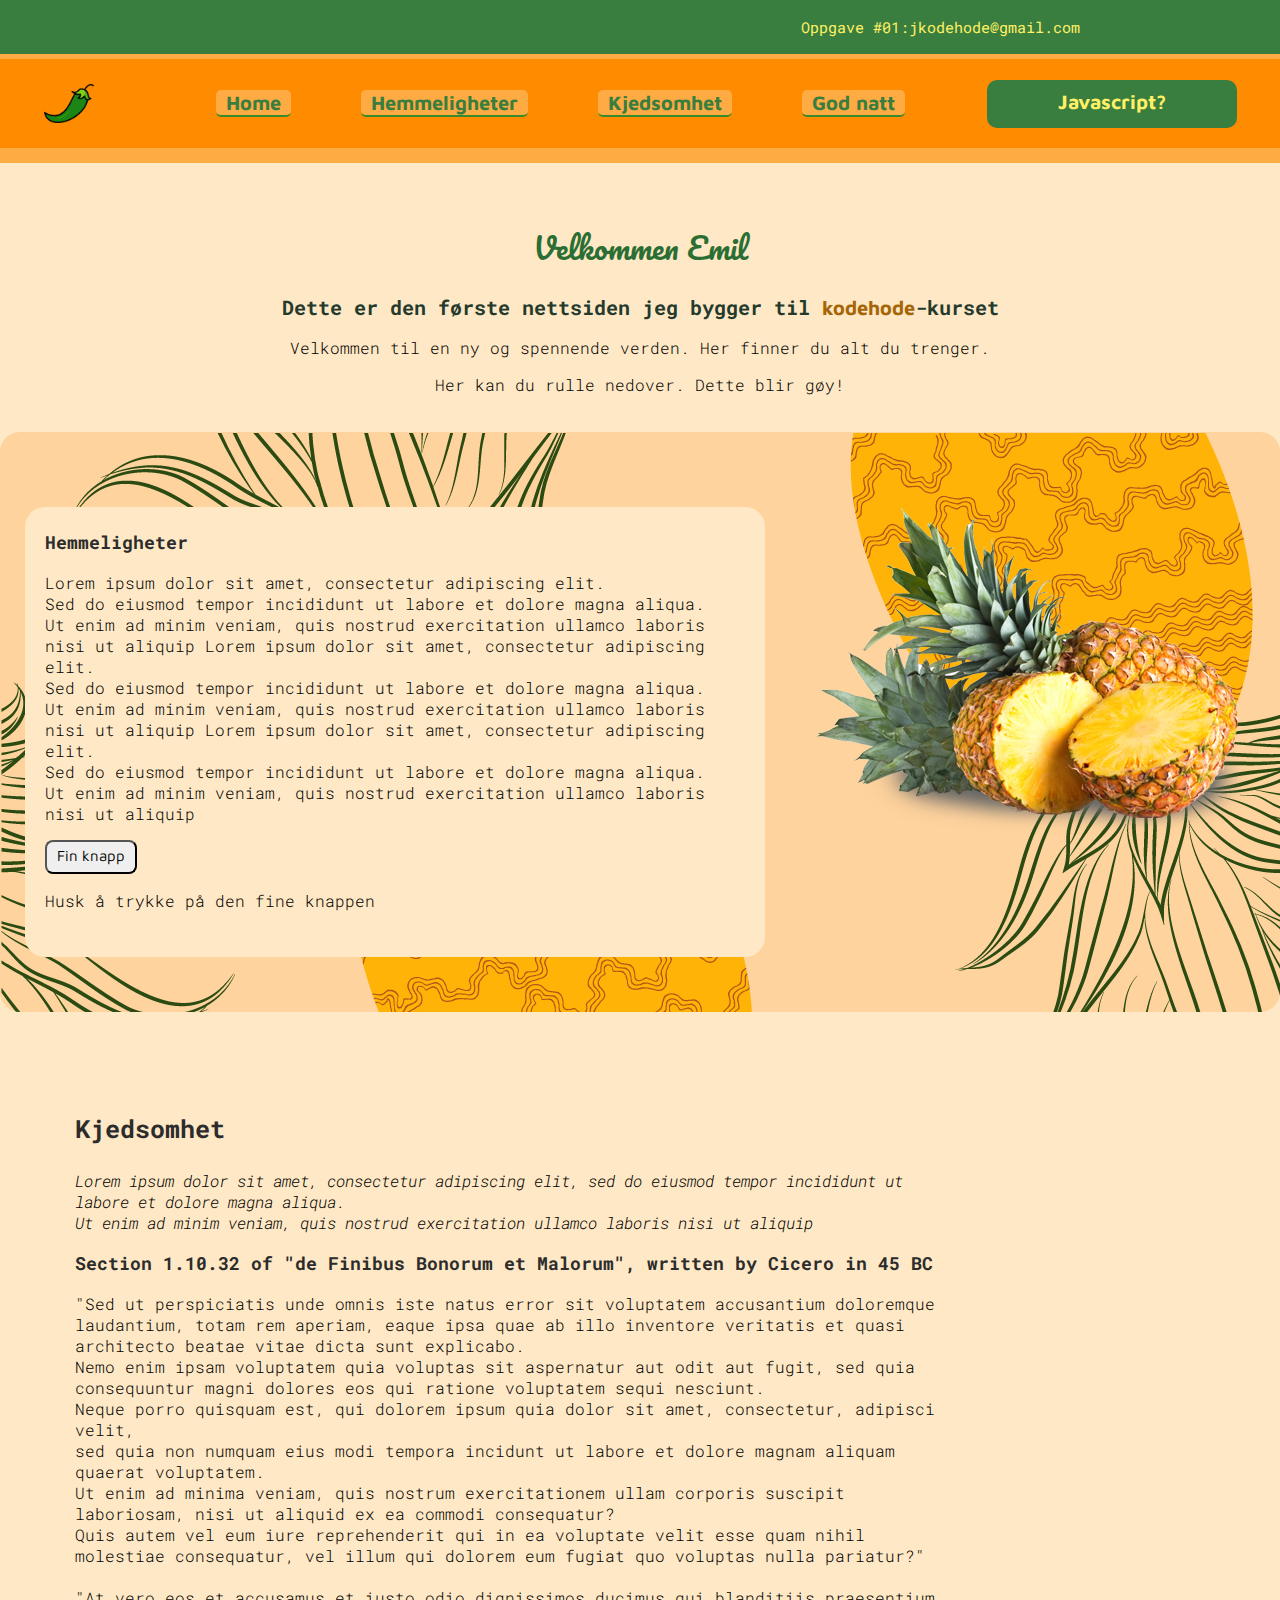
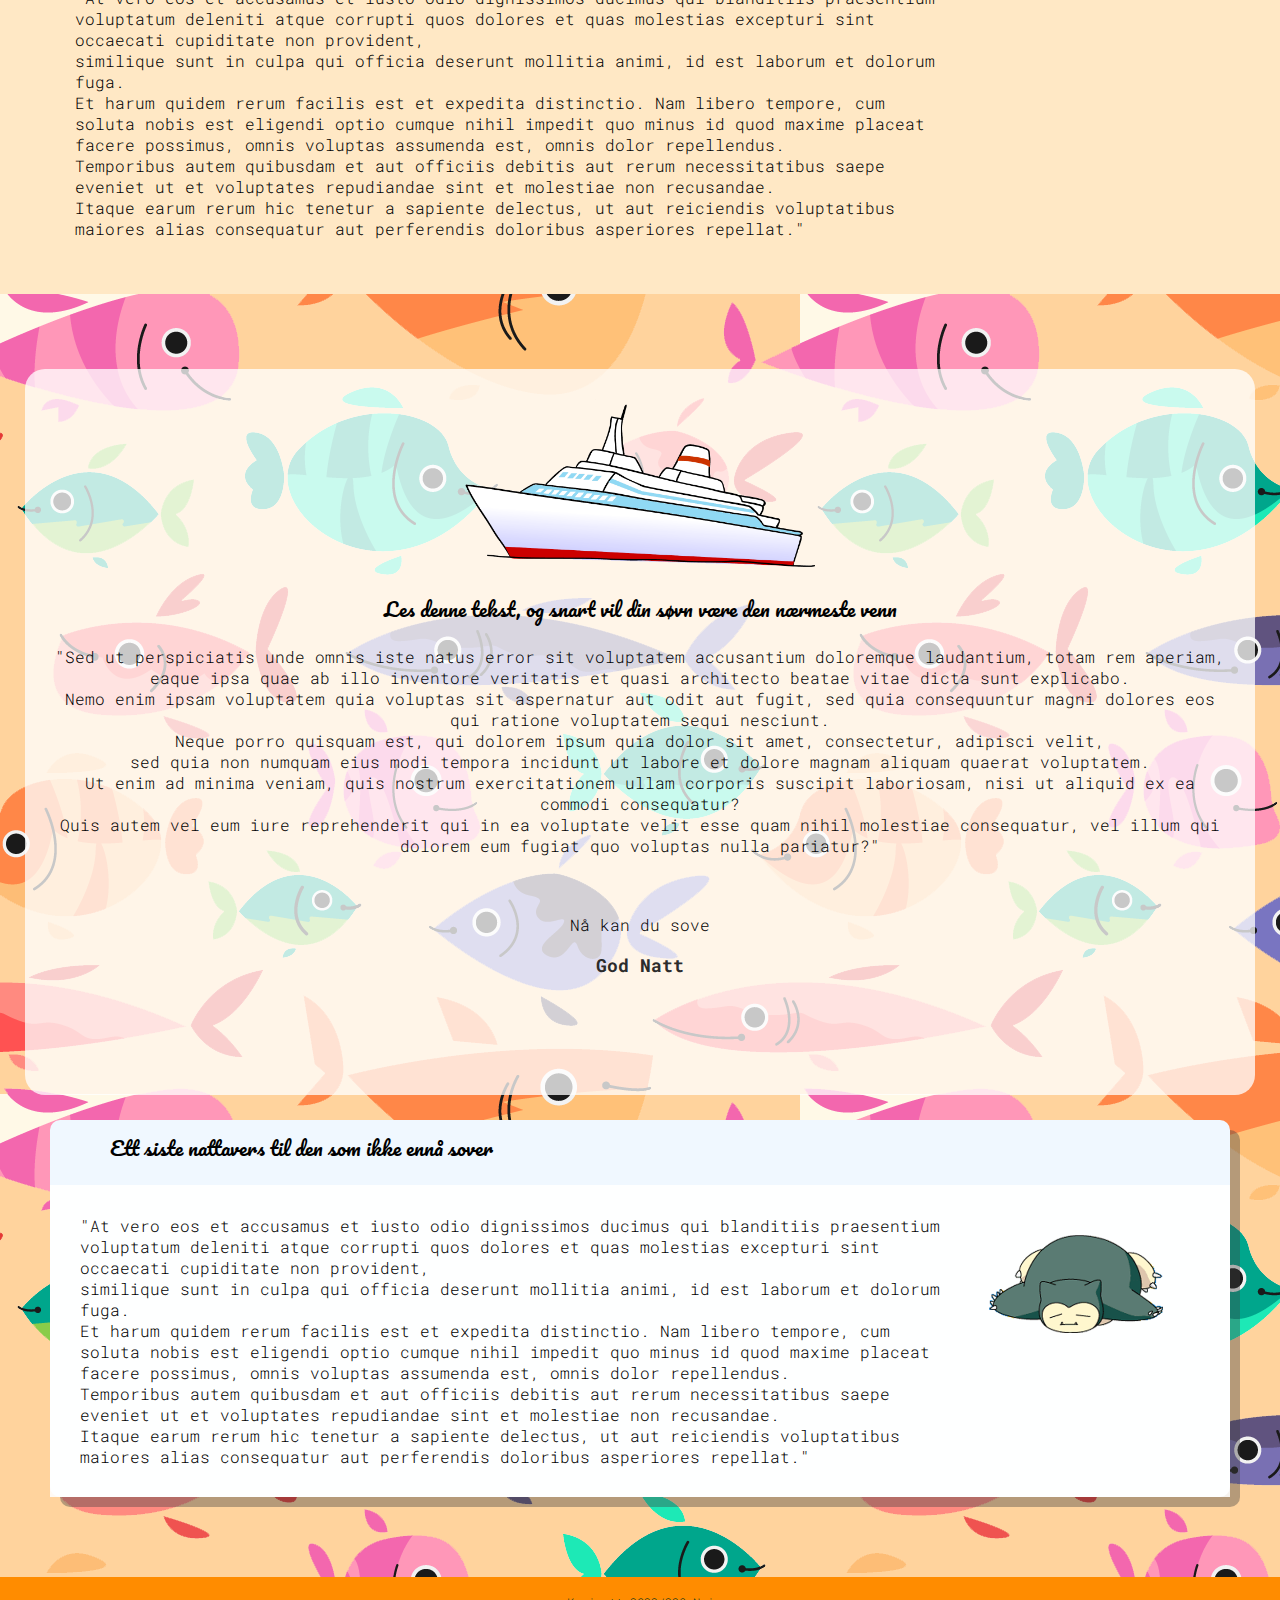
<file: index.html>
<!DOCTYPE html>
<html lang="en">
  <head>
    <meta charset="UTF-8" />
    <meta http-equiv="X-UA-Compatible" content="IE=edge" />
    <meta name="viewport" content="width=device-width, initial-scale=1.0" />
    <link rel="stylesheet" href="style.css" />
    <link rel="icon" type="image/png" href="./images/logo2.png" />
    <title>Oppgave #01 - J.Kodehode | Nettside</title>

    <script src="script.js" defer></script>

    <link rel="preconnect" href="https://fonts.googleapis.com" />
    <link rel="preconnect" href="https://fonts.gstatic.com" crossorigin />
    <link
      href="https://fonts.googleapis.com/css2?family=Roboto+Mono:ital,wght@0,400;1,100&display=swap"
      rel="stylesheet"
    />
    <style>
      @import url("https://fonts.googleapis.com/css2?family=Pacifico&family=Roboto+Slab&display=swap");
      @import url("https://fonts.googleapis.com/css2?family=Maven+Pro&display=swap");
    </style>
  </head>
  <body id="body-el">
    <div class="header">
      <div class="topbar">
        <p>
          Oppgave #01:
          <a href="mailto:jkodehode@gmail.com">jkodehode@gmail.com</a>
        </p>
      </div>

      <nav class="navbar">
        <img
          src="./images/logo2.png"
          alt="Two laying ananases. One whole, one splitted."
          width="50px"
          class="logo2"
        />
        <ul class="menu">
          <li><a href="#Home">Home</a></li>
          <li><a href="#Hemmelig">Hemmeligheter</a></li>
          <li><a href="#Kjedelig">Kjedsomhet</a></li>
          <li><a href="#Natta">God natt</a></li>
        </ul>
        <div>
          <button onclick="knapp2()" id="spr-btn">Javascript?</button>
        </div>
      </nav>
    </div>
    <section class="welcome">
      <h1 id="Home" class="welcomedude">Velkommen Emil</h1>
      <h2>
        Dette er den første nettsiden jeg bygger til
        <span> <a href="kodehode.html">kodehode</a></span
        >-kurset
      </h2>
      <!-- <img src="logo.png" /> -->
      <p>
        Velkommen til en ny og spennende verden. Her finner du alt du trenger.
      </p>
      <p id="p-test">Her kan du rulle nedover. Dette blir gøy!</p>
    </section>

    <div class="container1" id="container1-el">
      <section class="hem-container">
        <h3 id="Hemmelig">Hemmeligheter</h3>
        <p>
          Lorem ipsum dolor sit amet, consectetur adipiscing elit.<br />
          Sed do eiusmod tempor incididunt ut labore et dolore magna aliqua. Ut
          enim ad minim veniam, quis nostrud exercitation ullamco laboris nisi
          ut aliquip Lorem ipsum dolor sit amet, consectetur adipiscing elit.<br />
          Sed do eiusmod tempor incididunt ut labore et dolore magna aliqua.
          <br />
          Ut enim ad minim veniam, quis nostrud exercitation ullamco laboris
          nisi ut aliquip Lorem ipsum dolor sit amet, consectetur adipiscing
          elit.<br />
          Sed do eiusmod tempor incididunt ut labore et dolore magna aliqua. Ut
          enim ad minim veniam, quis nostrud exercitation ullamco laboris nisi
          ut aliquip
        </p>
        <button onclick="knapp()" id="btn-2">Fin knapp</button>
        <p>Husk å trykke på den fine knappen</p>
      </section>
      <section>
        <img src="./images/logo.png" />
      </section>
    </div>

    <div class="container2">
      <section>
        <h3 id="Kjedelig">Kjedsomhet</h3>
        <p style="font-style: italic">
          Lorem ipsum dolor sit amet, consectetur adipiscing elit, sed do
          eiusmod tempor incididunt ut labore et dolore magna aliqua.<br />
          Ut enim ad minim veniam, quis nostrud exercitation ullamco laboris
          nisi ut aliquip
        </p>
        <h3>
          Section 1.10.32 of "de Finibus Bonorum et Malorum", written by Cicero
          in 45 BC
        </h3>
        <article>
          "Sed ut perspiciatis unde omnis iste natus error sit voluptatem
          accusantium doloremque laudantium, totam rem aperiam, eaque ipsa quae
          ab illo inventore veritatis et quasi architecto beatae vitae dicta
          sunt explicabo.<br />
          Nemo enim ipsam voluptatem quia voluptas sit aspernatur aut odit aut
          fugit, sed quia consequuntur magni dolores eos qui ratione voluptatem
          sequi nesciunt.<br />
          Neque porro quisquam est, qui dolorem ipsum quia dolor sit amet,
          consectetur, adipisci velit,<br />
          sed quia non numquam eius modi tempora incidunt ut labore et dolore
          magnam aliquam quaerat voluptatem.<br />
          Ut enim ad minima veniam, quis nostrum exercitationem ullam corporis
          suscipit laboriosam, nisi ut aliquid ex ea commodi consequatur?<br />
          Quis autem vel eum iure reprehenderit qui in ea voluptate velit esse
          quam nihil molestiae consequatur, vel illum qui dolorem eum fugiat quo
          voluptas nulla pariatur?"
        </article>
        <br />
        <article>
          "At vero eos et accusamus et iusto odio dignissimos ducimus qui
          blanditiis praesentium voluptatum deleniti atque corrupti quos dolores
          et quas molestias excepturi sint occaecati cupiditate non
          provident,<br />
          similique sunt in culpa qui officia deserunt mollitia animi, id est
          laborum et dolorum fuga.<br />
          Et harum quidem rerum facilis est et expedita distinctio. Nam libero
          tempore, cum soluta nobis est eligendi optio cumque nihil impedit quo
          minus id quod maxime placeat facere possimus, omnis voluptas assumenda
          est, omnis dolor repellendus.<br />
          Temporibus autem quibusdam et aut officiis debitis aut rerum
          necessitatibus saepe eveniet ut et voluptates repudiandae sint et
          molestiae non recusandae.<br />
          Itaque earum rerum hic tenetur a sapiente delectus, ut aut reiciendis
          voluptatibus maiores alias consequatur aut perferendis doloribus
          asperiores repellat."
        </article>
      </section>
    </div>

    <div class="container3">
      <section>
        <div class="boatnight">
          <img src="./images/boat.png" alt="Boat" width="350px" />
          <p class="p-header">
            Les denne tekst, og snart vil din søvn være den nærmeste venn
          </p>
          <article>
            "Sed ut perspiciatis unde omnis iste natus error sit voluptatem
            accusantium doloremque laudantium, totam rem aperiam, eaque ipsa
            quae ab illo inventore veritatis et quasi architecto beatae vitae
            dicta sunt explicabo.<br />
            Nemo enim ipsam voluptatem quia voluptas sit aspernatur aut odit aut
            fugit, sed quia consequuntur magni dolores eos qui ratione
            voluptatem sequi nesciunt.<br />
            Neque porro quisquam est, qui dolorem ipsum quia dolor sit amet,
            consectetur, adipisci velit,<br />
            sed quia non numquam eius modi tempora incidunt ut labore et dolore
            magnam aliquam quaerat voluptatem.<br />
            Ut enim ad minima veniam, quis nostrum exercitationem ullam corporis
            suscipit laboriosam, nisi ut aliquid ex ea commodi consequatur?<br />
            Quis autem vel eum iure reprehenderit qui in ea voluptate velit esse
            quam nihil molestiae consequatur, vel illum qui dolorem eum fugiat
            quo voluptas nulla pariatur?"
          </article>
          <br />
          <br />
          <p>Nå kan du sove</p>
          <h3 id="Natta">God Natt</h3>
        </div>
        <section class="seccon3">
          <p class="p-header">
            Ett siste nattavers til den som ikke ennå sover
          </p>
          <div class="sec-con3">
            <div>
              <article>
                "At vero eos et accusamus et iusto odio dignissimos ducimus qui
                blanditiis praesentium voluptatum deleniti atque corrupti quos
                dolores et quas molestias excepturi sint occaecati cupiditate
                non provident,<br />
                similique sunt in culpa qui officia deserunt mollitia animi, id
                est laborum et dolorum fuga.<br />
                Et harum quidem rerum facilis est et expedita distinctio. Nam
                libero tempore, cum soluta nobis est eligendi optio cumque nihil
                impedit quo minus id quod maxime placeat facere possimus, omnis
                voluptas assumenda est, omnis dolor repellendus.<br />
                Temporibus autem quibusdam et aut officiis debitis aut rerum
                necessitatibus saepe eveniet ut et voluptates repudiandae sint
                et molestiae non recusandae.<br />
                Itaque earum rerum hic tenetur a sapiente delectus, ut aut
                reiciendis voluptatibus maiores alias consequatur aut
                perferendis doloribus asperiores repellat."
              </article>
            </div>
            <div><img src="./images/sove.png" class="soveImg" /></div>
          </div>
        </section>
      </section>
    </div>

    <footer>
      <p style="color: rgb(24, 56, 26); font-size: 12px">
        Kopirett 2022/23? Nei
      </p>
    </footer>
  </body>
</html>
</file>
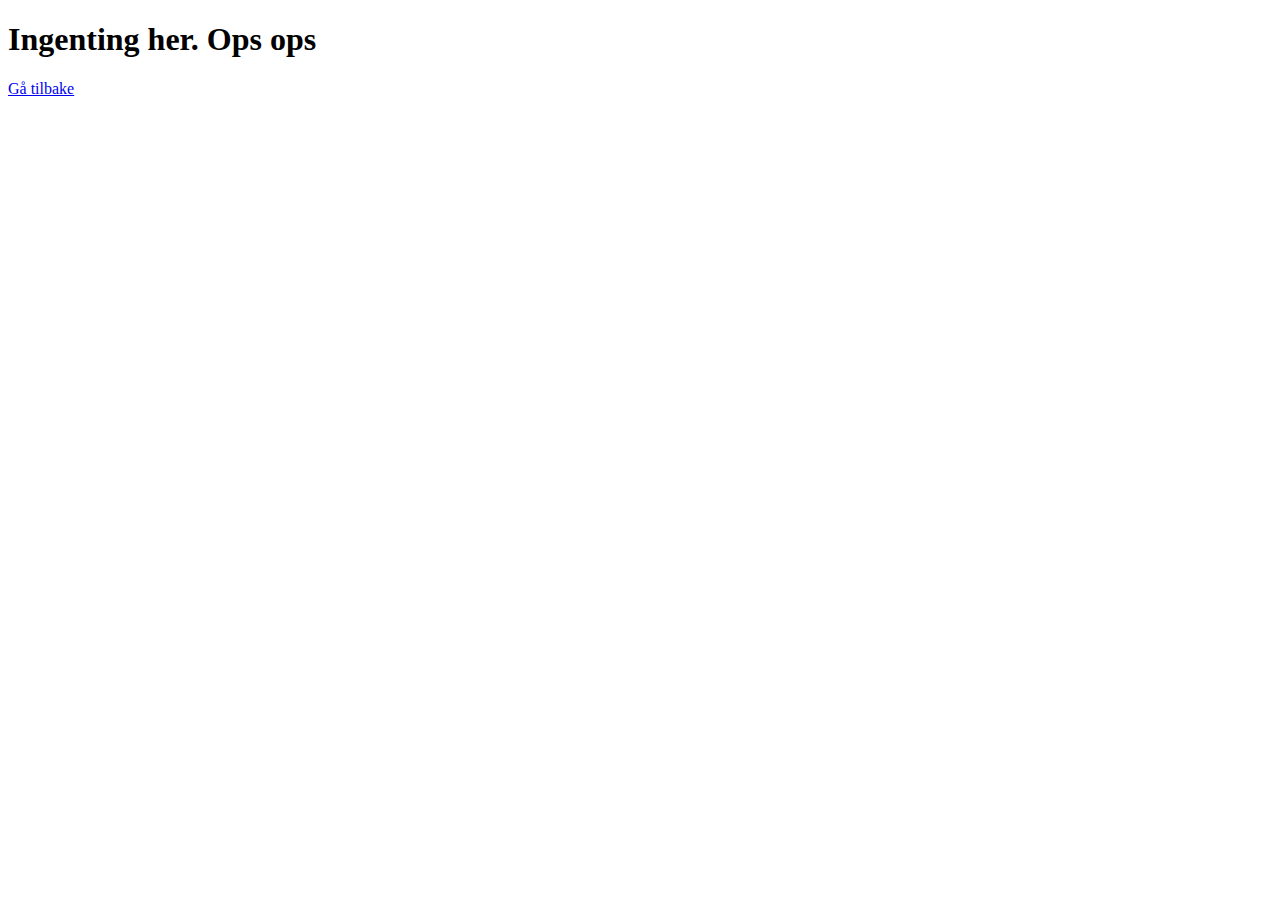
<file: kodehode.html>
<!DOCTYPE html>
<html lang="en">
  <head>
    <meta charset="UTF-8" />
    <meta http-equiv="X-UA-Compatible" content="IE=edge" />
    <meta name="viewport" content="width=device-width, initial-scale=1.0" />
    <title>404</title>
  </head>
  <body>
    <h1>Ingenting her. Ops ops</h1>
    <a href="index.html">Gå tilbake</a>
  </body>
</html>
</file>
<file: style.css>
/* Her er det mye rot. Skal prøve å gjøre det mer strukturert neste gang. HE HE */
/* Har testet ut litt forskjellig så.. ja */

* {
  box-sizing: border-box;
}
/*  Typography */

body {
  font-family: "Roboto Mono", monospace;
  font-weight: 300;
}

h1 {
  font-size: 25px;
  color: rgb(43, 110, 52);
}

h2 {
  font-size: 20px;
  color: rgb(36, 58, 45);
  font-style: normal;
}

#Kjedelig {
  font-size: 25px;
  font-weight: bold;
}

h3 {
  font-size: 18px;
  color: rgb(44, 44, 44);
  font-weight: 800;
}

.welcomedude {
  font-family: "Pacifico", cursive;
  font-weight: 200;
  font-size: 30px;
}
.menu li,
a:link,
a:visited {
  font-size: 20px;
  font-weight: bold;
  color: rgb(57, 126, 63);
  font-family: "Maven Pro", sans-serif;
  font-weight: 700;
  text-decoration: none;
}

a:hover,
a:active {
  text-decoration: none;
  color: black;
}

.welcome a {
  color: rgb(165, 102, 7);
}

.welcome a:hover {
  color: rgb(102, 92, 1);
}

#spr-btn {
  font-family: "Maven Pro", sans-serif;
  font-weight: 100;
  font-weight: Bold;
  color: rgb(255, 240, 101);
  font-size: 20px;
}

#btn-2 {
  font-size: 15px;
  font-family: "Maven Pro", sans-serif;
}

.p-header {
  font-size: 20px;
  font-family: "Pacifico", cursive;
}

/* Layout */

body {
  margin: 0;
  min-height: 100vh;
  background-color: rgb(255, 232, 197);
}

.topbar {
  display: flex;
  justify-content: flex-end;
  padding: 2px 0px 2px 0px;
  color: rgb(255, 240, 101);
  background-color: rgb(57, 126, 63);
}

.topbar p,
.topbar a {
  font-family: "Roboto Mono", monospace;
  color: rgb(255, 240, 101);
  display: flex;
  font-weight: initial;
  font-size: 15px;
  display: flex;
  justify-content: flex-end;
  margin-right: 100px;
}

.topbar a:hover {
  color: black;
}

/* .topbar p a {
  display: flex;
  font-size: 15px;
  font-weight: initial;
} */

.welcome {
  display: inline;
  text-align: center;
}

.welcomedude {
  margin-top: 200px;
}

.container1 {
  display: flex;
  background-color: rgb(255, 211, 157);
  padding-top: 50px;
  padding-bottom: 30px;
  background-image: url("./images/ananas-bg.png");
  border-radius: 20px;
}
.hem-container {
  background-color: rgb(255, 232, 197);
  padding: 5px 40px 30px 20px;
  border-radius: 20px;
}

.container2 {
  display: grid;
  grid-template-columns: 3fr 1fr;
  padding-top: 50px;
  padding-bottom: 30px;
  margin-left: 50px;
}

.container3 {
  display: flex;
  background-color: rgb(255, 211, 157);
  padding-top: 50px;
  padding-bottom: 30px;
  background-image: url("./images/fisk-bg.png");
}

.boatnight {
  display: block;
  text-align: center;
  background-color: rgba(255, 255, 255, 0.76);
  padding: 30px;
  padding-bottom: 100px;
  border-radius: 20px;
}

.seccon3 {
  background-color: aliceblue;
  border-radius: 10px;
  box-shadow: 10px 10px #41414163;
}

.seccon3 p {
  padding-left: 60px;
  padding-top: 10px;
}

.sec-con3 {
  display: flex;
  justify-content: space-around;
  background-color: rgba(255, 255, 255, 0.884);
  padding: 30px;
}

.soveImg {
  padding-top: 20px;
  display: block;
  margin-left: auto;
  margin-right: auto;
  width: 70%;
}

footer {
  display: flex;
  background-color: darkorange;
  padding-top: 5px;
  padding-bottom: 5px;
  justify-content: center;
}

section {
  margin: 25px;
}

#spr-btn {
  display: flex;
  justify-content: center;
  padding: 10px 10px 15px 10px;
  width: 250px;
  cursor: pointer;
  border: none;
  border-radius: 10px;
  background-color: rgb(57, 126, 63);
}

#btn-2 {
  border-radius: 8px;
  padding: 5px 10px 8px 10px;
  cursor: pointer;
}

#spr-btn:hover {
  color: rgb(17, 56, 16);
  size: 50%;
  background-color: rgb(255, 229, 145);
  font-weight: 800;
  padding: 10px 10px 15px 10px;
}

.logo2:hover {
  transform: scale(1.8);
  opacity: 0.2;
  background: url("./images/logo2hover.png") no-repeat;
}

/* Første forsøk på NavBar  */

/* .menu li {
  position: relative;
  display: inline;
  margin: 15px;
  padding: 10px;
}

.navbar {
  padding-left: 10%;
  position: relative;
  overflow: hidden;
  background-color: rgb(199, 163, 255);
  width: 100%;
} */

/* Andre forsøk på NavBar */
.navbar {
  width: 100%;
  display: flex;
  align-items: center;
  justify-content: space-around;
  background-color: darkorange;
  padding: 0px 20px 0px 20px;
  border-bottom: 15px solid rgb(255, 171, 68);
  border-top: 5px solid rgb(255, 171, 68);
}

.navbar li {
  display: flex;
  text-align: center;
  padding: 15px;
  margin-inline: 20px;
}
.navbar li a {
  line-height: 15px;
  border-bottom: 2px solid rgba(53, 138, 42, 0.993);
  background-color: rgb(255, 171, 68);
  padding: 5px 10px;
  border-radius: 5px;
}

.navbar li a:hover {
  background-color: rgb(57, 126, 63);
  color: rgb(255, 171, 68);
  transform: scale(1.1);
}

.navbar img {
  display: flex;
  align-items: center;
}

.menu {
  display: flex;
  align-items: center;
}

.header {
  position: fixed;
  width: 100%;
}

/* Min ekstra html */

.minHtml {
  display: flex;
}
</file>
